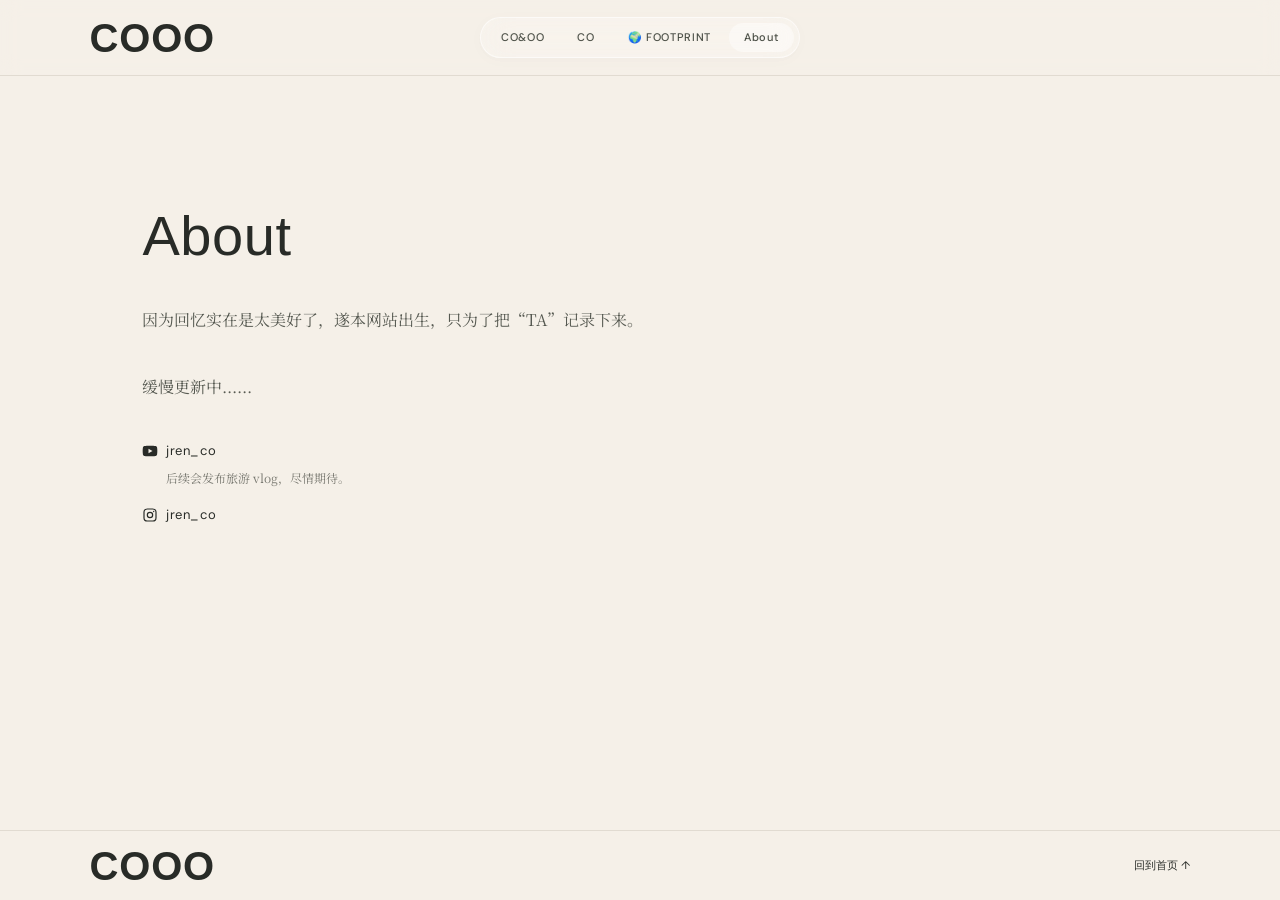
<file: about.html>
<!doctype html>
<html lang="zh-CN">
<head>
  <meta charset="utf-8">
  <meta name="viewport" content="width=device-width,initial-scale=1">
  <meta name="theme-color" content="#f5f0e8">
  <title>About · COOO</title>
  <link rel="stylesheet" href="style.css">
</head>
<body class="about-page">
  <header>
    <a class="logo" href="index.html#top">COOO</a>
    <nav class="top-nav" aria-label="页面栏目">
      <a href="index.html#trips">CO&amp;OO</a>
      <a href="index.html#solo-trips">CO</a>
      <a href="footprint.html">🌍 FOOTPRINT</a>
      <a href="about.html" aria-current="page">About</a>
    </nav>
  </header>
  <main class="about-main">
    <h1>About</h1>
    <p class="about-intro">因为回忆实在是太美好了，遂本网站出生，只为了把“TA”记录下来。<br><br>缓慢更新中......</p>
    <div class="about-social-links" aria-label="社交账号">
      <a class="social-link" href="https://www.youtube.com/@jren_co" target="_blank" rel="noopener noreferrer" aria-label="YouTube jren_co"><svg viewBox="0 0 24 24" aria-hidden="true"><path d="M22.54 6.42a2.78 2.78 0 0 0-1.95-1.97C18.87 4 12 4 12 4s-6.87 0-8.59.45a2.78 2.78 0 0 0-1.95 1.97A29 29 0 0 0 1 12a29 29 0 0 0 .46 5.58 2.78 2.78 0 0 0 1.95 1.97C5.13 20 12 20 12 20s6.87 0 8.59-.45a2.78 2.78 0 0 0 1.95-1.97A29 29 0 0 0 23 12a29 29 0 0 0-.46-5.58ZM9.75 15.5v-7l6 3.5-6 3.5Z"/></svg><span>jren_co</span></a>
      <p class="about-youtube-note">后续会发布旅游 vlog，尽情期待。</p>
      <a class="social-link instagram-social" href="https://www.instagram.com/jren_co/" target="_blank" rel="noopener noreferrer" aria-label="Instagram jren_co"><svg viewBox="0 0 24 24" aria-hidden="true"><rect x="3" y="3" width="18" height="18" rx="5"/><circle cx="12" cy="12" r="4"/><circle class="social-icon-dot" cx="17.5" cy="6.8" r="1"/></svg><span>jren_co</span></a>
    </div>
  </main>
  <footer><a class="logo" href="index.html#top">COOO</a><a href="index.html#top">回到首页 ↑</a></footer>
</body>
</html>
</file>
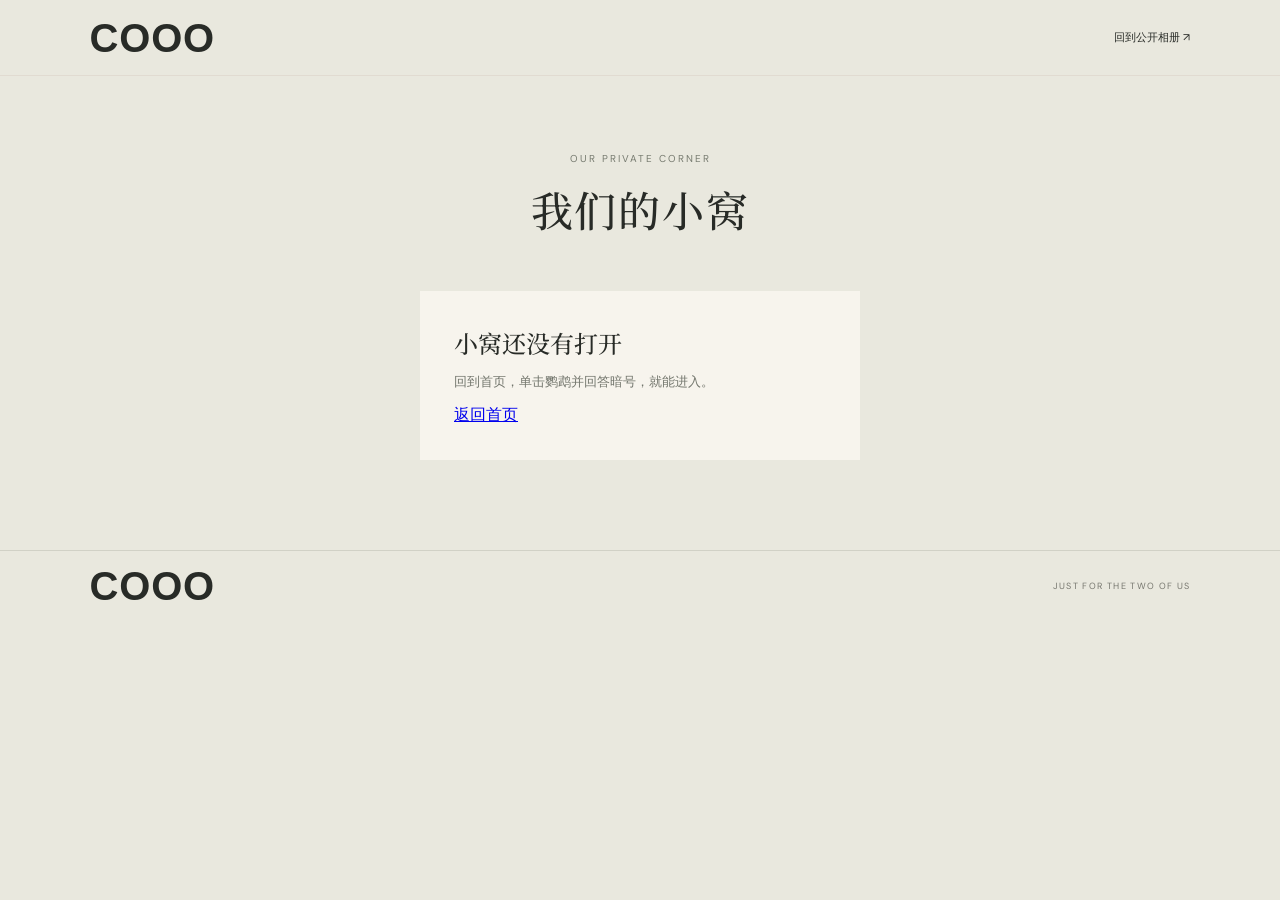
<file: nest.html>
<!doctype html>
<html lang="zh-CN"><head><meta charset="utf-8"><meta name="viewport" content="width=device-width,initial-scale=1"><meta name="robots" content="noindex,nofollow"><title>我们的小窝</title><link rel="stylesheet" href="style.css"><link rel="stylesheet" href="nest.css"></head>
<body class="nest-page"><header><a class="logo" href="index.html">COOO</a><a href="index.html">回到公开相册 ↗</a></header><main class="nest-main"><section class="nest-welcome"><small>OUR PRIVATE CORNER</small><h1>我们的小窝</h1></section><section id="login-panel" class="nest-panel"><h2>小窝还没有打开</h2><p>回到首页，单击鹦鹉并回答暗号，就能进入。</p><a class="return-home" href="index.html">返回首页</a></section><section id="private-panel" class="private-panel" hidden><div class="private-head"><div><h2 class="private-title">Only for us</h2></div><button id="signout">退出小窝</button></div><p id="private-message" class="message" aria-live="polite"></p><nav id="private-year-nav" class="private-year-nav" aria-label="按年份浏览" hidden></nav><div id="private-timeline" class="private-timeline"></div></section></main><dialog id="private-lightbox" class="private-lightbox" aria-label="照片预览"><button id="private-lightbox-close" class="private-lightbox-close" type="button" aria-label="关闭照片">×</button><figure><img id="private-lightbox-image" alt=""><figcaption id="private-lightbox-caption"></figcaption></figure></dialog><footer><a class="logo" href="index.html">COOO</a><small>JUST FOR THE TWO OF US</small></footer>
<script src="private.js"></script></body></html>
</file>
<file: style.css>
@import url('https://fonts.googleapis.com/css2?family=DM+Sans:wght@400;500;600&family=Noto+Serif+SC:wght@400;500;600&display=swap');:root{--paper:#f5f0e8;--ink:#282b27;--muted:#77776f;--orange:#d66b42;--sage:#a8ad90;--serif:'Noto Serif SC',serif;--sans:'DM Sans','Noto Sans SC',sans-serif}*{box-sizing:border-box}html{scroll-behavior:smooth}body{margin:0;background:var(--paper);color:var(--ink);font-family:var(--sans)}header,footer{height:76px;padding:0 7vw;display:flex;align-items:center;justify-content:space-between;border-bottom:1px solid #e1dbd1}header>a:last-child,footer>a:last-child{font-size:11px;color:var(--ink);text-decoration:none}.logo{font:700 40px/1 "Zuume Cut",Impact,"Arial Narrow",sans-serif;letter-spacing:.02em;color:var(--ink);text-decoration:none}.hero{min-height:660px;padding:8vh 10vw;display:grid;grid-template-columns:1fr 1fr;align-items:center;gap:6vw}.hero small,.heading small,.end small{font-size:10px;letter-spacing:.2em;color:var(--muted)}h1{font:500 clamp(36px,4.2vw,60px)/1.5 var(--serif);letter-spacing:.04em;margin:22px 0}em{font-style:normal;color:var(--orange)}.hero p{color:var(--muted);font-size:13px;line-height:2}.scroll{display:inline-block;margin-top:35px;text-decoration:none;color:var(--ink);font-size:11px;letter-spacing:.12em}.cover{height:min(490px,60vw);min-height:330px;position:relative;overflow:hidden;border-radius:50% 50% 2px 2px;background:radial-gradient(circle at 65% 36%,#f0d19c 0 12%,transparent 12.2%),linear-gradient(#d9b38b 0 45%,#819889 45% 68%,#536c60 68%)}.cover:before,.cover:after{content:'';position:absolute;border-radius:50%;width:125%;height:50%;left:-12%;background:#9da68a;top:54%;transform:rotate(-9deg)}.cover:after{top:70%;background:#536c60;transform:rotate(6deg)}.cover span{position:absolute;z-index:2;color:white;top:10%;left:10%;font-size:11px;line-height:1.8;letter-spacing:.2em}.trips{padding:100px 10vw;background:#eee8df}.heading{display:flex;justify-content:space-between;align-items:end}.heading h2{font:500 32px var(--serif);margin:14px 0 0}.heading p{text-align:right;font:12px/1.9 var(--serif)}nav{display:flex;gap:8px;margin:35px 0 24px;flex-wrap:wrap}nav button{border:1px solid #d4ccbf;background:transparent;border-radius:24px;padding:8px 14px;cursor:pointer;color:var(--muted)}nav button.active{background:var(--ink);color:var(--paper)}.grid{display:grid;grid-template-columns:repeat(3,1fr);gap:30px 20px}.card{cursor:pointer}.card img{width:100%;aspect-ratio:1.12;object-fit:cover;display:block;background:#d9d2c5;transition:transform .3s}.card:hover img{transform:scale(1.02)}.photo{overflow:hidden;position:relative}.photo b{position:absolute;right:10px;bottom:10px;background:#f5f0e8e8;padding:7px;font-size:9px}.meta{display:flex;justify-content:space-between;gap:10px;margin-top:13px}.meta strong{font:500 17px var(--serif)}.meta time,.place{font-size:10px;color:var(--muted)}.place{letter-spacing:.08em}.end{height:330px;display:flex;align-items:center;justify-content:center;flex-direction:column}.end h2{font:500 40px var(--serif);margin:14px}.end>span{color:var(--orange);margin-top:10px}footer{height:70px;border-top:1px solid #e1dbd1;border-bottom:0}footer small{color:var(--muted);font-size:9px;letter-spacing:.15em}dialog{border:0;padding:0;width:min(1100px,94vw);max-height:88vh;background:var(--paper);color:var(--ink);box-shadow:0 20px 80px #0005}#detail{overflow:auto}dialog::backdrop{background:#171b18bb;backdrop-filter:blur(3px)}.close{position:sticky;float:right;top:10px;margin:10px 12px -42px 0;z-index:3;width:32px;height:32px;border:0;border-radius:50%;font-size:22px;cursor:pointer}.detail-layout{display:grid;grid-template-columns:minmax(190px,.34fr) minmax(0,1fr);gap:28px;min-height:min(72vh,760px);padding:58px 28px 26px}.detail-copy{align-self:start;padding:22px 0 0 12px}.detail-copy h2{margin:0;color:var(--ink);font:500 26px/1.4 var(--serif)}.detail-date{display:block;margin-top:8px;color:var(--muted);font-size:11px}.detail-intro{min-height:115px;margin:20px 0 0;color:#65675e;font:13px/1.9 var(--serif);white-space:pre-wrap}.detail-viewer{display:grid;grid-template-columns:46px minmax(0,1fr) 46px;grid-template-rows:minmax(0,1fr) auto;align-items:center;gap:8px;height:min(72vh,760px);min-height:360px}.detail-stage{display:grid;place-items:center;min-width:0;min-height:0;width:100%;height:100%;overflow:hidden;touch-action:pan-y pinch-zoom;user-select:none;-webkit-user-select:none}.detail-stage img,.detail-stage video{display:block;-webkit-user-drag:none;max-width:100%;max-height:calc(min(72vh,760px) - 46px);width:auto;height:auto;object-fit:contain;background:transparent}.gallery-arrow{display:grid;place-items:center;width:38px;height:38px;border:1px solid #d4ccbf;border-radius:50%;background:#f5f0e8;color:#454f44;font:20px/1 var(--sans);cursor:pointer;transition:background .18s ease,color .18s ease,border-color .18s ease}.gallery-arrow:hover:not(:disabled){border-color:#454f44;background:#454f44;color:#f5f0e8}.gallery-arrow:disabled{opacity:.35;cursor:default}.detail-count{grid-column:2;color:var(--muted);font:11px/1.4 var(--sans);letter-spacing:.08em;text-align:center}.detail-empty{color:var(--muted);font:13px/1.8 var(--serif)}@media(max-width:700px){header,footer{height:62px;padding:0 6vw}.hero{min-height:0;padding:65px 8vw;grid-template-columns:1fr;gap:30px}.hero h1{font-size:36px}.cover{height:100vw;min-height:0;max-height:430px;width:100%}.trips{padding:70px 8vw}.heading h2{font-size:25px}.heading p{font-size:10px}.grid{grid-template-columns:repeat(2,1fr);gap:24px 12px}.meta{display:block}.meta strong{font-size:14px}.meta time{display:block;margin-top:6px}.detail-layout{grid-template-columns:minmax(150px,.38fr) minmax(0,1fr);gap:14px;min-height:64vh;padding:50px 16px 18px}.detail-copy{padding:10px 0 0 4px}.detail-copy h2{font-size:21px}.detail-intro{min-height:90px;margin-top:14px;font-size:12px}.detail-viewer{grid-template-columns:34px minmax(0,1fr) 34px;height:64vh;min-height:290px;gap:4px}.gallery-arrow{width:32px;height:32px;font-size:17px}.detail-stage img,.detail-stage video{max-height:calc(64vh - 48px)}footer small{display:none}.end{height:270px}.end h2{font-size:32px}}@media(max-width:520px){.detail-layout{grid-template-columns:1fr;gap:0;padding:48px 14px 14px;min-height:0}.detail-copy{padding:8px 4px 0}.detail-copy h2{font-size:20px}.detail-intro{min-height:46px;margin-top:8px}.detail-viewer{height:60vh;min-height:260px;grid-template-columns:34px minmax(0,1fr) 34px}.detail-stage img,.detail-stage video{max-height:calc(60vh - 48px)}}@media(max-width:390px){.grid{grid-template-columns:1fr}}

.nest-teaser{margin:0;padding:58px 10vw;background:#dce0d2;display:flex;justify-content:space-between;align-items:center}.nest-teaser small{font-size:10px;letter-spacing:.2em;color:#73776c}.nest-teaser h2{font:500 30px var(--serif);margin:10px 0}.nest-teaser p{font-size:12px;color:#666b60}.nest-teaser>a{border:1px solid #596454;border-radius:30px;padding:13px 20px;color:#343a33;text-decoration:none;font-size:12px}.nest-teaser>a span{padding-left:20px;color:var(--orange)}@media(max-width:700px){.nest-teaser{padding:38px 8vw;gap:15px}.nest-teaser h2{font-size:25px}.nest-teaser>a{padding:11px 14px;white-space:nowrap}}
/* 小窝入口：清爽的浅黄 + 浅绿，玩偶图片收到后替换占位内容 */
.nest-teaser{background:var(--paper);color:var(--ink);font-family:var(--sans)}
.nest-teaser small{color:#72846b}
.nest-teaser h2{font:500 30px var(--sans);letter-spacing:.04em}
.nest-teaser p{color:#687568}
.nest-teaser>a{background:transparent;border-color:transparent;color:var(--ink);font-family:var(--sans);transition:transform .2s,background .2s}
.nest-teaser>a:hover{background:transparent;transform:translateY(-2px)}
.nest-teaser>a span{color:#78936b}

/* Hidden parrot easter-egg entrance */
.nest-teaser{min-height:220px;padding:30px 8vw;display:grid;place-items:center;background:var(--paper)}
.nest-entry{padding:0;border:0;background:transparent;cursor:pointer;border-radius:50%;-webkit-tap-highlight-color:transparent}
.nest-bird-disc{width:142px;height:142px;border-radius:50%;background:transparent;display:grid;place-items:center;position:relative;transition:transform .28s ease,box-shadow .28s ease}
.nest-bird-disc img{position:absolute;width:112px;height:148px;object-fit:contain;transition:opacity .18s ease,transform .22s ease}
.nest-bird-disc .bird-rest{opacity:1}.nest-bird-disc .bird-wave{opacity:0}
.nest-entry:hover .nest-bird-disc,.nest-entry:focus-visible .nest-bird-disc{transform:translateY(-3px) rotate(-2deg);box-shadow:0 8px 22px #536b3e33}
.nest-entry:hover .bird-rest,.nest-entry:focus-visible .bird-rest{opacity:0;transform:scale(.96)}
.nest-entry:hover .bird-wave,.nest-entry:focus-visible .bird-wave{opacity:1;transform:scale(1.02)}
.nest-entry:focus-visible{outline:3px solid #536b3e;outline-offset:6px}
.nest-entry.opening .nest-bird-disc{animation:bird-open .62s ease-in-out}
@keyframes bird-open{0%{transform:scale(1)}35%{transform:scale(1.13) rotate(5deg)}65%{transform:scale(.96) rotate(-4deg)}100%{transform:scale(1)}}
@media(max-width:700px){.nest-teaser{min-height:185px;padding:24px}.nest-bird-disc{width:126px;height:126px}.nest-bird-disc img{width:100px;height:132px}}
@media(prefers-reduced-motion:reduce){.nest-bird-disc,.nest-bird-disc img{transition:none}.nest-entry.opening .nest-bird-disc{animation:none}}

/* Secret-passphrase popup palette */
:root{--secret-green:#B8CC9F;--secret-yellow:#F4E6A2}
/* 暗号登录弹窗：所选奶油黄 + 鼠尾草绿，仅用于这张弹窗 */
.gate-dialog{width:min(420px,88vw);max-width:420px;max-height:min(500px,70vh);padding:0;border:0;border-radius:22px;background:var(--secret-yellow);color:#394534;box-shadow:0 24px 90px #222a1c55;overflow:auto}
.gate-dialog::backdrop{background:#22281fb3;backdrop-filter:blur(3px)}
.gate-card{padding:32px 30px 26px;text-align:center;position:relative}
.gate-close{position:absolute;right:12px;top:12px;z-index:5;pointer-events:auto;width:32px;height:32px;border:0;border-radius:50%;background:#fff9df;color:#455540;font-size:21px;cursor:pointer}
.gate-parrot{display:grid;place-items:center;width:48px;height:48px;border-radius:50%;margin:0 auto 14px;background:var(--secret-green);font-size:24px}
.gate-eyebrow{margin:0;color:#65775c;font-size:9px;letter-spacing:.2em}
.gate-card h2{font:500 23px var(--sans);margin:22px 0 8px;color:#394534}
.gate-hint{margin:0 0 18px;color:#68765e;font-size:11px;letter-spacing:.04em}
#gate-form{display:grid;grid-template-columns:1fr auto;gap:8px}
#gate-answer{min-width:0;border:1px solid #9db388;border-radius:9px;background:#fffdf2;padding:12px 13px;font:14px var(--sans);color:#394534}
#gate-answer:focus{outline:2px solid #78936b;outline-offset:1px}
#gate-form button{border:0;border-radius:9px;background:var(--secret-green);color:#344137;padding:0 17px;font:500 12px var(--sans);cursor:pointer}
#gate-form button:hover{background:#a8bf8d}#gate-form button:disabled{opacity:.55;cursor:wait}
.gate-message{min-height:0;margin:10px 0 0;color:#68765e;font-size:11px;line-height:1.7}
.visually-hidden{position:absolute;width:1px;height:1px;padding:0;margin:-1px;overflow:hidden;clip:rect(0,0,0,0);white-space:nowrap;border:0}
@media(max-width:600px){.gate-dialog{width:88vw;max-height:70vh}.gate-card{padding:28px 20px 20px}.gate-card h2{font-size:20px}}

/* Homepage hero photo background */
.hero{position:relative;min-height:100svh;grid-template-columns:minmax(0,1fr) minmax(0,1fr);background-image:linear-gradient(90deg,rgba(245,240,232,.17) 0%,rgba(245,240,232,.13) 34%,rgba(245,240,232,.06) 62%,rgba(245,240,232,0) 100%),url("media/home-background.JPG");background-size:cover;background-position:center 56%;}
@media(max-width:700px){.hero{min-height:100svh;background-image:linear-gradient(90deg,rgba(245,240,232,.17) 0%,rgba(245,240,232,.13) 34%,rgba(245,240,232,.06) 62%,rgba(245,240,232,0) 100%),url("media/home-background.JPG");background-position:58% center;}}

/* Hero contrast requested by the user */
.hero small{color:#171916}
.hero h1{color:#171916}
.hero h1 em{color:#fff;text-shadow:0 1px 7px rgba(0,0,0,.28)}
.hero p,.hero .scroll{color:#fff;text-shadow:0 1px 7px rgba(0,0,0,.38)}
.hero>div:first-child{transform:translateX(clamp(-48px,-3.3vw,-20px)) translateY(32px)}

.home-page>header{position:absolute;top:0;left:0;right:0;z-index:10;background:rgba(245,240,232,.38);backdrop-filter:blur(5px);border-bottom:0}
.home-page>header::after{content:"";position:absolute;top:100%;left:0;right:0;height:22px;pointer-events:none;background:linear-gradient(to bottom,rgba(245,240,232,.32),rgba(245,240,232,0))}
.home-page>header>a:last-child{color:#fff;text-shadow:0 1px 6px rgba(0,0,0,.5)}

/* 独自出发的旅程合集 */
.solo-trips{background:#f5f0e8;padding-top:76px}.solo-trips .heading{padding-bottom:0;border-bottom:0;margin-bottom:28px}.empty-collection{grid-column:1/-1;margin:0;padding:28px 0;color:var(--muted);font:13px/1.9 var(--serif)}

.collection-logo{font:700 40px/1 "Zuume Cut",Impact,"Arial Narrow",sans-serif!important;letter-spacing:.02em;margin:0!important;color:var(--ink)}@media(max-width:700px){.collection-logo{font-size:34px!important}}

.end h2{font-family:Helvetica,Arial,sans-serif}

/* 首页小鸟彩蛋：贴在歌剧院背景图右下角 */
.home-page .hero .nest-teaser{position:absolute;right:22%;bottom:20%;transform:translate(188px,56px);z-index:3;min-height:0;padding:0;display:block;background:transparent}
.home-page .hero .nest-entry{display:block}
.home-page .hero .nest-bird-disc{width:112px;height:112px;box-shadow:none}
.home-page .hero .nest-bird-disc img{width:88px;height:116px}
.home-page .hero .nest-entry:hover .nest-bird-disc,.home-page .hero .nest-entry:focus-visible .nest-bird-disc{box-shadow:0 8px 22px #536b3e33}
@media(max-width:700px){.home-page .hero .nest-teaser{right:8%;bottom:14%;transform:translate(-32px,-16px)}.home-page .hero .nest-bird-disc{width:96px;height:96px}.home-page .hero .nest-bird-disc img{width:76px;height:102px}}

/* 世界地图：位于个人旅程与页尾之间 */
.world-map-section{padding:78px 5vw 86px;background:#eee8df}.world-map-heading{display:flex;align-items:end;justify-content:space-between;margin-bottom:28px}.world-map-heading h2{font:500 30px var(--serif);margin:0}.world-map-heading p{margin:0;color:var(--muted);font:12px/1.8 var(--serif)}.world-map-frame{position:relative;max-width:1500px;margin:auto;padding:24px 18px 16px;border-radius:4px;background:#f8f5ed}.map-canvas{position:relative;width:100%;aspect-ratio:2/1}.map-canvas .world-map-art,.map-canvas #world-map{position:absolute;inset:0;display:block;width:100%;height:100%}.map-canvas #world-map{overflow:visible}.world-map-heading h2{font:700 40px/1 "Zuume Cut",Impact,"Arial Narrow",sans-serif;letter-spacing:.02em}.map-marker{cursor:pointer;outline:none}.map-marker-hit{fill:transparent;stroke:none;pointer-events:all}.map-marker.is-solo .map-dot{fill:#275F3E}.map-marker.is-together .map-dot{fill:#db9b34}.map-dot{fill:#275F3E;stroke:#f8f5ed;stroke-width:.7;filter:drop-shadow(0 1px 2px #29302666);transform-box:fill-box;transform-origin:center;transition:transform .16s ease}.map-marker:hover .map-dot,.map-marker:focus-visible .map-dot{transform:scale(1.5)}.map-place-bubble{position:absolute;z-index:3;transform:translate(-50%,calc(-100% - 12px));max-width:min(220px,70vw);padding:9px 14px;border:1px solid #dce3d7;border-radius:16px 16px 16px 5px;background:#fffef9;color:#294735;font:500 13px/1.2 var(--sans);white-space:nowrap;box-shadow:0 6px 20px #26332426;pointer-events:none}.map-place-bubble:after{content:"";position:absolute;left:calc(50% - 5px);bottom:-5px;width:9px;height:9px;background:#fffef9;border-right:1px solid #dce3d7;border-bottom:1px solid #dce3d7;transform:rotate(45deg)}.map-empty{margin:8px 0 0;text-align:center;color:var(--muted);font-size:11px}.map-empty[hidden]{display:none}@media(max-width:700px){.world-map-section{padding:58px 7vw 64px}.world-map-heading{align-items:start;gap:16px}.world-map-heading h2{font-size:25px}.world-map-heading p{text-align:right;font-size:10px}.world-map-frame{padding:18px 10px 12px}.world-map-heading h2{font-size:34px}.map-marker text{font-size:16px}}

/* Footprint 地图颜色图例，沿用 COOO 字体 */
.map-legend{display:flex;align-items:center;gap:22px;padding-bottom:4px}.map-legend span{display:inline-flex;align-items:center;gap:8px}.map-legend b{font:700 18px/1 "Zuume Cut",Impact,"Arial Narrow",sans-serif;letter-spacing:.02em;color:var(--ink)}.map-legend-dot{width:9px;height:9px;border-radius:50%;display:inline-block}.map-legend-together{background:#db9b34}.map-legend-solo{background:#275F3E}@media(max-width:700px){.world-map-heading{flex-wrap:wrap}.map-legend{gap:14px}.map-legend b{font-size:16px}.map-legend-dot{width:8px;height:8px}}

/* CO&OO：由新到旧横向展开，每张卡片代表一趟旅程 */
.journey-carousel{position:relative}.journey-scroll-controls{position:absolute;z-index:2;top:50%;left:-52px;right:-52px;display:flex;justify-content:space-between;gap:7px;transform:translateY(-50%);pointer-events:none}.journey-scroll-controls button{display:grid;place-items:center;width:34px;height:34px;border:1px solid #d4ccbf;border-radius:50%;background:#f5f0e8;color:#454f44;font:18px/1 var(--sans);cursor:pointer;pointer-events:auto;box-shadow:0 2px 8px #282b2714;transition:background .18s ease,color .18s ease,border-color .18s ease}.journey-scroll-controls button:hover:not(:disabled){border-color:#454f44;background:#454f44;color:#f5f0e8}.journey-scroll-controls button:disabled{opacity:.38;cursor:default}
.journey-track{position:relative;display:grid;grid-auto-flow:column;grid-auto-columns:minmax(250px,31vw);grid-template-columns:none;gap:24px;overflow-x:auto;overscroll-behavior-x:contain;padding:4px 4px 22px;scroll-snap-type:x mandatory;scrollbar-color:#b8bca9 transparent;scrollbar-width:thin}
.journey-track::before{content:"";position:absolute;top:11px;left:4px;right:auto;width:calc(100% + var(--timeline-overflow,0px));height:1px;background:#c9cbbb}
.journey-card{position:relative;min-width:0;padding-top:27px;scroll-snap-align:start}
.journey-card::before{content:"";position:absolute;z-index:1;top:5px;left:0;width:13px;height:13px;border:2px solid #eee8df;border-radius:50%;background:#db9b34;box-shadow:0 0 0 1px #c9cbbb}
.journey-card.is-solo::before{background:#275f3e}
.journey-stamp{display:flex;flex-direction:column;gap:5px;min-height:43px;margin-bottom:10px}
.journey-stamp span{overflow:hidden;color:#64705f;font:500 10px/1.4 var(--sans);letter-spacing:.08em;text-overflow:ellipsis;white-space:nowrap}
.journey-stamp time{color:#282b27;font:500 12px/1 var(--sans);letter-spacing:.06em}
.journey-card .photo{aspect-ratio:1.18;background:#dedbcf}
.journey-card .photo img{height:100%;aspect-ratio:1.18;object-fit:cover}
.journey-copy{padding:13px 1px 0}
.journey-copy h3{margin:0;color:#282b27;font:500 18px/1.4 var(--serif)}
.journey-copy p{margin:5px 0 0;color:#77776f;font:11px/1.6 var(--serif)}
.journey-card:hover::before{background:#275f3e;transform:scale(1.16)}
@media(max-width:700px){.journey-track{grid-auto-columns:minmax(230px,78vw);gap:18px;padding-bottom:18px}.journey-card .photo,.journey-card .photo img{aspect-ratio:1.08}.journey-copy h3{font-size:16px}}
@media(max-width:700px){.journey-scroll-controls{left:-8vw;right:-8vw}.journey-scroll-controls button{width:30px;height:30px;font-size:16px}}


/* 同一条 CO&OO 时间轴中的日常/旅程标记 */
.journey-copy{display:flex;align-items:baseline;justify-content:space-between;gap:10px}
.journey-kind{flex:0 0 auto;border:1px solid #d8d8cb;border-radius:999px;padding:4px 9px;color:#65715f;background:#f7f4ed;font:10px/1.2 var(--sans)}
.journey-card.is-daily .journey-kind{border-color:#e1d2a5;background:#f4ecd0;color:#76632d}
.journey-card.is-solo .journey-kind{border-color:#b8c9b5;background:#edf2e9;color:#275f3e}

/* 年份筛选与旅记/日常筛选分组 */
#filters{align-items:center;column-gap:10px;row-gap:9px}
.trip-filter-group{display:flex;align-items:center;gap:8px;flex-wrap:wrap}
.trip-filter-divider{color:#aaa99c;font-size:14px;line-height:1}
@media(max-width:700px){#filters{column-gap:8px}.trip-filter-group{gap:6px}}

/* 顶部胶囊式栏目导航 */
.home-page>header{position:absolute;top:0;left:0;right:0;z-index:20;margin-bottom:0;border-bottom:0;background:rgba(245,240,232,.2);backdrop-filter:blur(12px);-webkit-backdrop-filter:blur(12px)}.home-page>header::after{height:18px;background:linear-gradient(to bottom,rgba(245,240,232,.16),rgba(245,240,232,0))}
.top-nav{position:absolute;left:50%;transform:translateX(-50%);display:flex;align-items:center;flex-wrap:nowrap;gap:3px;margin:0;padding:5px;border:1px solid rgba(255,255,255,.58);border-radius:999px;background:rgba(255,255,255,.18);backdrop-filter:blur(16px);-webkit-backdrop-filter:blur(16px);box-shadow:0 2px 12px #282b2708}
.top-nav a{position:relative;z-index:1;display:block;padding:8px 15px;border-radius:999px;color:#454940;font:500 11px/1.2 var(--sans);letter-spacing:.06em;text-decoration:none;white-space:nowrap;transform:scale(1);transition:transform .42s cubic-bezier(.2,1.65,.45,1),background .22s ease,color .22s ease,box-shadow .22s ease}
.top-nav a:hover,.top-nav a:focus-visible{transform:scale(1.12,1.08);background:rgba(255,255,255,.86);color:#343a33;box-shadow:0 3px 12px rgba(40,43,39,.13);outline:none}.top-nav a:active{transform:scale(.96)}@media(prefers-reduced-motion:reduce){.top-nav a{transition:none}}
@media(max-width:700px){.top-nav{position:static;transform:none;margin-left:auto;gap:0;padding:3px}.top-nav a{padding:7px 7px;font-size:9px;letter-spacing:0}.home-page>header .logo{font-size:34px}}
@media(max-width:380px){.top-nav a{padding:6px 5px;font-size:8px}.home-page>header .logo{font-size:30px}}
.social-links{display:grid;justify-items:center;gap:8px;margin-top:17px}
.social-link{display:inline-flex;align-items:center;gap:8px;color:var(--ink);font:11px/1.4 var(--sans);letter-spacing:.04em;text-decoration:none;transition:opacity .18s ease,transform .22s ease}
.social-link:hover{opacity:.7;transform:translateY(-1px)}
.social-link svg{width:16px;height:16px;fill:currentColor;flex:0 0 auto}
.social-link:nth-child(2) svg{fill:none;stroke:currentColor;stroke-width:1.8}
.social-link:nth-child(2) .social-icon-dot{fill:currentColor;stroke:none}

/* 独立 About 页面：留白供之后补充内容 */
.about-page{min-height:100vh;display:flex;flex-direction:column;background:var(--paper)}
.about-page>header{position:relative;flex:0 0 auto;background:rgba(245,240,232,.52);backdrop-filter:blur(10px);-webkit-backdrop-filter:blur(10px);border-bottom:1px solid #e1dbd1}
.about-main{flex:1;width:min(1200px,100%);margin:0 auto;padding:clamp(90px,14vh,170px) 8vw 100px}
.about-main h1{margin:0;color:var(--ink);font:500 clamp(38px,5vw,56px)/1.2 Helvetica,Arial,sans-serif;letter-spacing:.01em}
.top-nav a[aria-current="page"]{background:rgba(255,255,255,.42)}
.about-intro{max-width:660px;margin:34px 0 0;color:#565951;font:16px/2.1 var(--serif)}
.about-social-links{display:grid;justify-items:start;gap:11px;margin-top:38px}
.about-social-links .social-link{font-size:13px}
.about-youtube-note{margin:-4px 0 6px 24px;color:var(--muted);font:12px/1.8 var(--serif)}
.about-social-links .instagram-social svg{fill:none;stroke:currentColor;stroke-width:1.8}
.about-social-links .instagram-social .social-icon-dot{fill:currentColor;stroke:none}

/* 独立 FOOTPRINT 页面与可触控地图 */
.footprint-page{min-height:100vh;display:flex;flex-direction:column;background:var(--paper)}
.footprint-page>header{position:relative;z-index:5;flex:0 0 auto;background:rgba(245,240,232,.52);backdrop-filter:blur(10px);-webkit-backdrop-filter:blur(10px);border-bottom:1px solid #e1dbd1}
.footprint-page>main{flex:1}
.footprint-page .world-map-section{min-height:calc(100vh - 100px);padding:clamp(36px,6vh,72px) 5vw 64px;background:#eee8df}
.footprint-page .world-map-heading{max-width:1800px;margin:0 auto 10px;align-items:center}
.footprint-page .world-map-heading h1{margin:0;font:700 clamp(34px,4vw,54px)/1 "Zuume Cut",Impact,"Arial Narrow",sans-serif;letter-spacing:.02em;color:var(--ink)}
.map-gesture-hint{max-width:1800px;margin:0 auto 16px;color:var(--muted);font:12px/1.7 var(--sans)}
.footprint-page .world-map-frame{max-width:1800px;padding:18px;background:#f8f5ed}
.footprint-page .map-canvas{overflow:hidden;aspect-ratio:2/1;border-radius:2px;background:#dfe4df}
.map-viewport{position:absolute;inset:0;overflow:hidden;touch-action:none;cursor:grab;user-select:none;-webkit-user-select:none;outline:none}
.map-viewport:focus-visible{box-shadow:inset 0 0 0 2px #275f3e}
.map-viewport.is-dragging{cursor:grabbing}
.map-world{position:absolute;top:0;left:0;aspect-ratio:2/1}
.map-world .world-map-art{position:absolute;inset:0;display:block;width:100%;height:100%;overflow:hidden;pointer-events:none}
.map-world .admin-region-layer{opacity:0;transition:opacity .22s ease}
.map-world.show-admin-regions .admin-region-layer{opacity:1}
.map-marker-layer{position:absolute;z-index:2;inset:0;display:block;width:100%;height:100%;overflow:hidden;pointer-events:none}
.map-marker-layer .map-marker{pointer-events:all}
.map-marker-layer .map-marker-hit{r:13;fill:transparent;stroke:none;pointer-events:all}
.map-marker-layer .map-dot{r:3.2;stroke-width:1;vector-effect:non-scaling-stroke}
.map-place-bubble{z-index:4}
.footprint-page footer{flex:0 0 auto}
@media(max-width:700px){
  .footprint-page>header{padding-left:5vw;padding-right:5vw}
  .footprint-page .world-map-section{min-height:calc(100svh - 74px);padding:34px 5vw 42px}
  .footprint-page .world-map-heading{align-items:center;gap:12px;margin-bottom:8px}
  .footprint-page .world-map-heading h1{font-size:clamp(30px,8vw,42px)}
  .footprint-page .world-map-heading .map-legend{gap:10px}
  .footprint-page .world-map-heading .map-legend b{font-size:14px}
  .map-gesture-hint{margin-bottom:12px;font-size:10px}
  .footprint-page .world-map-frame{padding:10px}
  .footprint-page .map-canvas{aspect-ratio:1.42/1;min-height:300px;max-height:68svh}
}
@media(max-width:390px){
  .footprint-page .world-map-heading{align-items:flex-start;flex-direction:column}
}
</file>
<file: nest.css>
.nest-page{min-height:100vh;background:#e9e8de}.nest-main{max-width:950px;margin:0 auto;padding:50px 7vw 90px}.nest-welcome{text-align:center;padding:20px 0 40px}.nest-welcome small,.private-head small{font-size:10px;letter-spacing:.2em;color:#777b70}.nest-welcome h1{font:500 42px var(--serif);margin:12px 0}.nest-welcome p,.nest-panel>p{font-size:13px;color:#73766d}.nest-panel{max-width:440px;margin:0 auto;padding:34px;background:#f7f4ed}.nest-panel h2{font:500 24px var(--serif);margin:0 0 8px}.nest-panel form{display:grid;gap:15px;margin-top:24px}.nest-panel label{font-size:11px;color:#666b60;display:grid;gap:7px}.nest-panel input{width:100%;border:1px solid #d8d3c9;padding:12px;font:14px var(--sans);background:#fff}.nest-panel button,#signout{border:0;background:#454f44;color:#fff;padding:13px;cursor:pointer;font:12px var(--sans)}.message{min-height:1.5em;color:#73766d;font-size:11px;line-height:1.7}.private-panel{padding-top:20px}.private-head{display:flex;justify-content:space-between;align-items:center;border-bottom:1px solid #cfcfc2;padding-bottom:20px}.private-head h2{font:500 28px var(--serif);margin:8px 0 0}.private-head #signout{background:transparent;border:1px solid #909487;color:#454f44;padding:9px 14px}.private-grid{display:grid;grid-template-columns:repeat(2,minmax(0,1fr));gap:20px}.private-card{background:#f7f4ed;padding:12px}.private-card h3{font:500 18px var(--serif);margin:10px 0 4px}.private-card p{font-size:11px;color:#73766d;line-height:1.8}.private-media{display:grid;gap:8px}.private-media img,.private-media video{width:100%;max-height:65vh;object-fit:contain;background:#262925}.private-caption{font-size:10px;color:#73766d}.nest-page footer{border-top:1px solid #d1d1c6}@media(max-width:600px){.nest-main{padding:35px 6vw 65px}.nest-panel{padding:25px}.nest-welcome h1{font-size:35px}.private-grid{grid-template-columns:1fr}}


/* 小窝回忆按年份、月份浏览 */
.nest-main{max-width:1120px}
.private-panel{padding-top:20px}
.private-year-nav{display:flex;gap:9px;overflow-x:auto;padding:20px 0 8px;scrollbar-width:thin}
.year-chip{flex:0 0 auto;border:1px solid #c6cdb9;border-radius:999px;background:transparent;color:#4b5848;padding:9px 16px;font:500 12px var(--sans);cursor:pointer;transition:background .2s,color .2s,border-color .2s}
.year-chip:hover,.year-chip.is-active{background:#465b43;border-color:#465b43;color:#fbf8f0}
.private-year{padding-top:14px}
.private-year-heading{display:flex;align-items:baseline;gap:12px;margin:20px 0 14px;border-bottom:1px solid #cfd2c5;padding-bottom:10px}
.private-year-heading h3{margin:0;color:#3d493b;font:700 38px/1 "Zuume Cut",Impact,"Arial Narrow",sans-serif;letter-spacing:.02em}
.private-year-heading span,.private-month-title span{color:#85897d;font:10px var(--sans)}
.private-month-nav{display:flex;gap:8px;overflow-x:auto;padding:4px 0 16px;scrollbar-width:thin}
.private-month-nav a{flex:0 0 auto;text-decoration:none;color:#64705f;background:#f7f4ed;border:1px solid #e0dfd4;border-radius:999px;padding:7px 11px;font:11px var(--sans)}
.private-month-nav a:hover{border-color:#98a58d;color:#3d493b}
.private-month{scroll-margin-top:20px;padding-top:16px}
.private-month-title{display:flex;align-items:center;gap:10px;margin:0 0 14px;color:#4b5848;font:500 18px var(--serif)}
.private-month-title span{padding-top:3px}
.private-grid{display:grid;grid-template-columns:minmax(0,1fr);gap:16px}
.private-card{min-width:0;background:#f7f4ed;border:1px solid #e5e2d7;border-radius:8px;padding:14px}
.private-card-top{display:flex;align-items:flex-start;justify-content:space-between;gap:12px}
.private-card-top h4{margin:0;color:#343a32;font:500 17px var(--serif)}
.private-card-top time{flex:0 0 auto;color:#85897d;font:10px var(--sans)}
.private-place{margin:5px 0 0!important;color:#77806f!important;font-size:10px!important}
.private-story{margin:10px 0;color:#73766d;font-size:11px;line-height:1.8}
.private-media{display:grid;grid-template-columns:repeat(5,minmax(0,1fr));gap:7px;margin-top:12px}
.private-media figure{min-width:0;margin:0;background:#e8e7dc;border-radius:4px;overflow:hidden}
.private-media img,.private-media video{display:block;width:100%;max-height:55vh;aspect-ratio:4/3;object-fit:cover;background:#262925}
.private-media figcaption{padding:6px 8px;color:#73766d;font-size:10px}
@media(max-width:900px){.private-media{grid-template-columns:repeat(4,minmax(0,1fr))}}
@media(max-width:600px){.private-year-heading h3{font-size:32px}.private-grid{grid-template-columns:1fr}.private-card{padding:12px}.private-media{grid-template-columns:repeat(2,minmax(0,1fr))}.private-head{gap:12px}.private-head h2{font-size:24px}}

/* 私密照片悬停与大图预览 */
.private-media img.private-photo{cursor:zoom-in;transition:transform .24s ease}.private-media figure:hover img.private-photo{transform:scale(1.045)}.private-lightbox{position:relative;width:min(1100px,94vw);height:min(90vh,900px);max-height:90vh;padding:48px 18px 18px;border:0;border-radius:10px;background:#20231f;color:#f7f4ed;overflow:hidden}.private-lightbox::backdrop{background:#11150fd9;backdrop-filter:blur(4px)}.private-lightbox figure{display:flex;flex-direction:column;align-items:center;justify-content:center;gap:10px;width:100%;height:100%;margin:0}.private-lightbox figure img{display:block;max-width:100%;max-height:calc(90vh - 100px);width:auto;height:auto;object-fit:contain;background:transparent}.private-lightbox figure figcaption{min-height:1.2em;color:#e5e5da;font-size:12px;text-align:center}.private-lightbox-close{position:absolute;top:10px;right:12px;z-index:1;width:34px;height:34px;border:0;border-radius:50%;background:#f7f4ed;color:#354033;font-size:23px;line-height:1;cursor:pointer}@media(prefers-reduced-motion:reduce){.private-media img.private-photo{transition:none}}

/* “Only for us”采用首页 COOO 标题同款字形 */
.private-head .private-title{margin:0;color:var(--ink);font:700 40px/1 "Zuume Cut",Impact,"Arial Narrow",sans-serif;letter-spacing:.02em}
@media(max-width:600px){.private-head .private-title{font-size:34px}}
</file>
